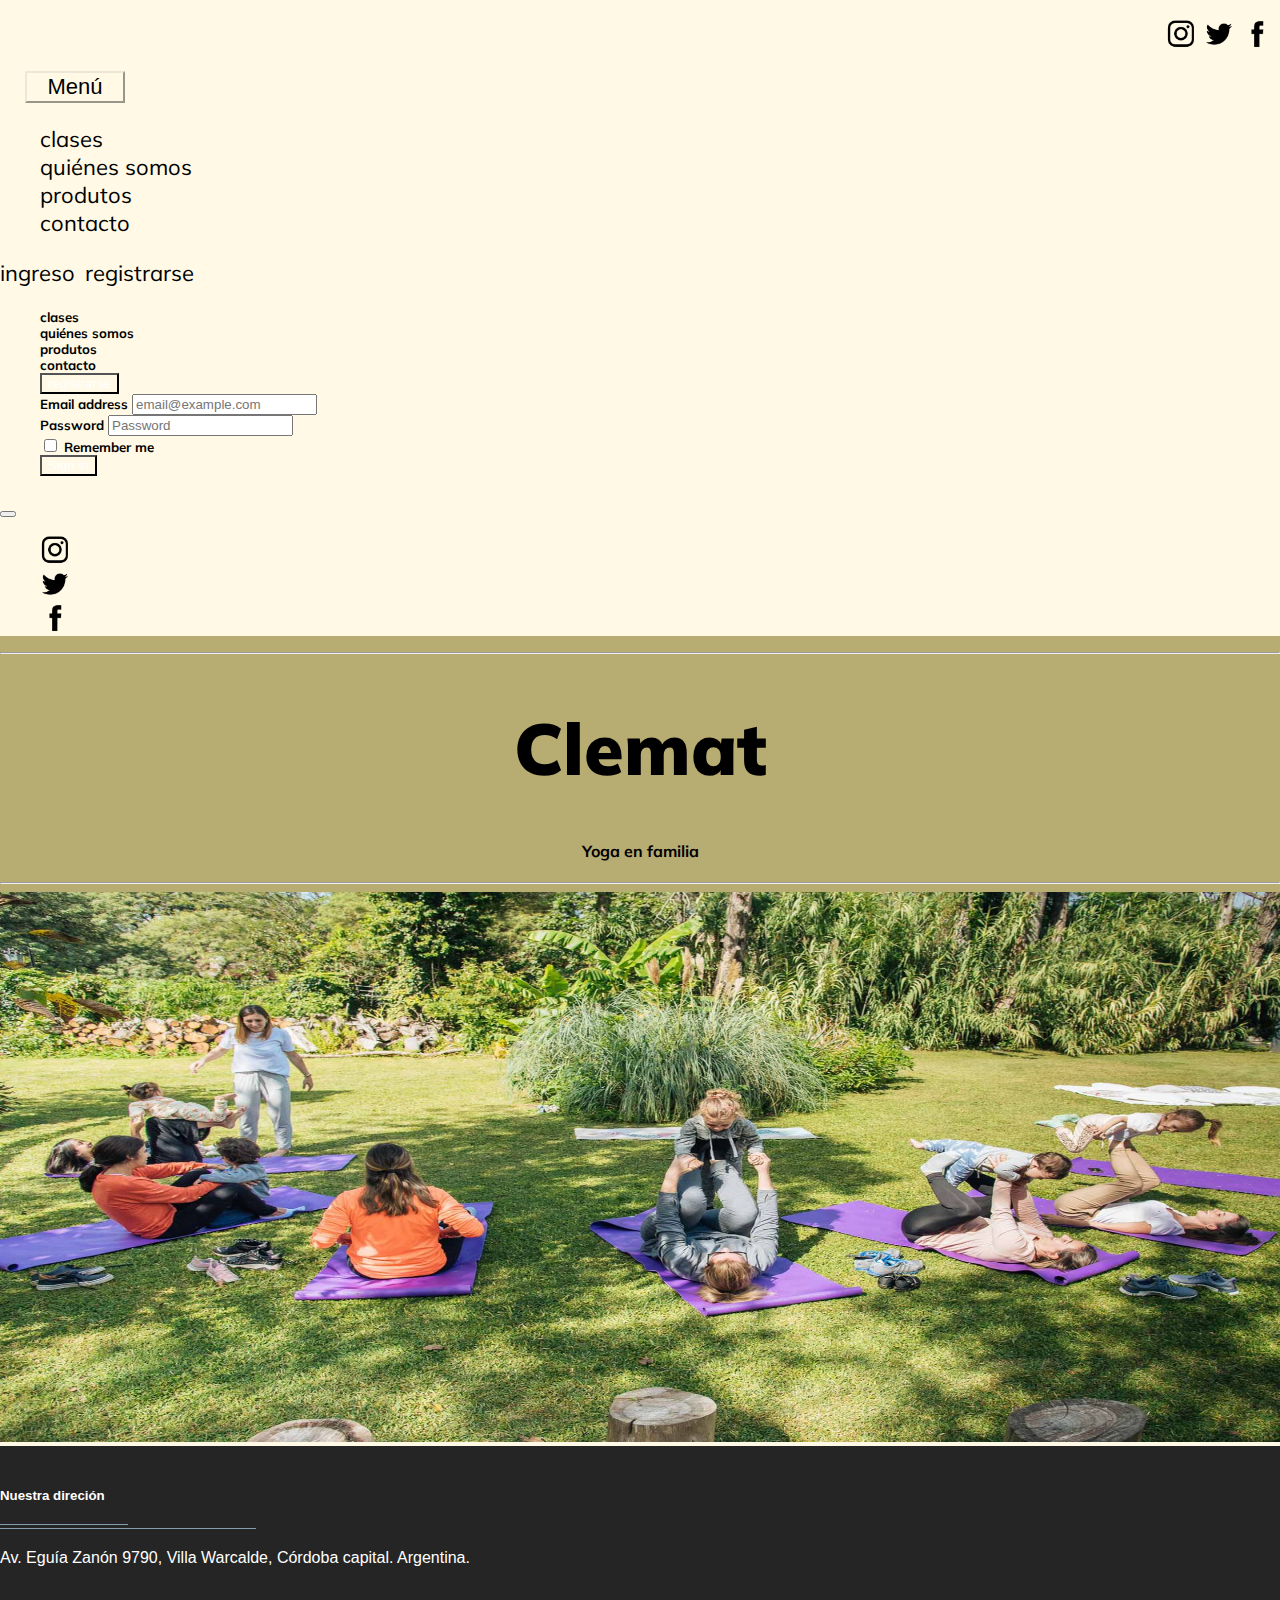
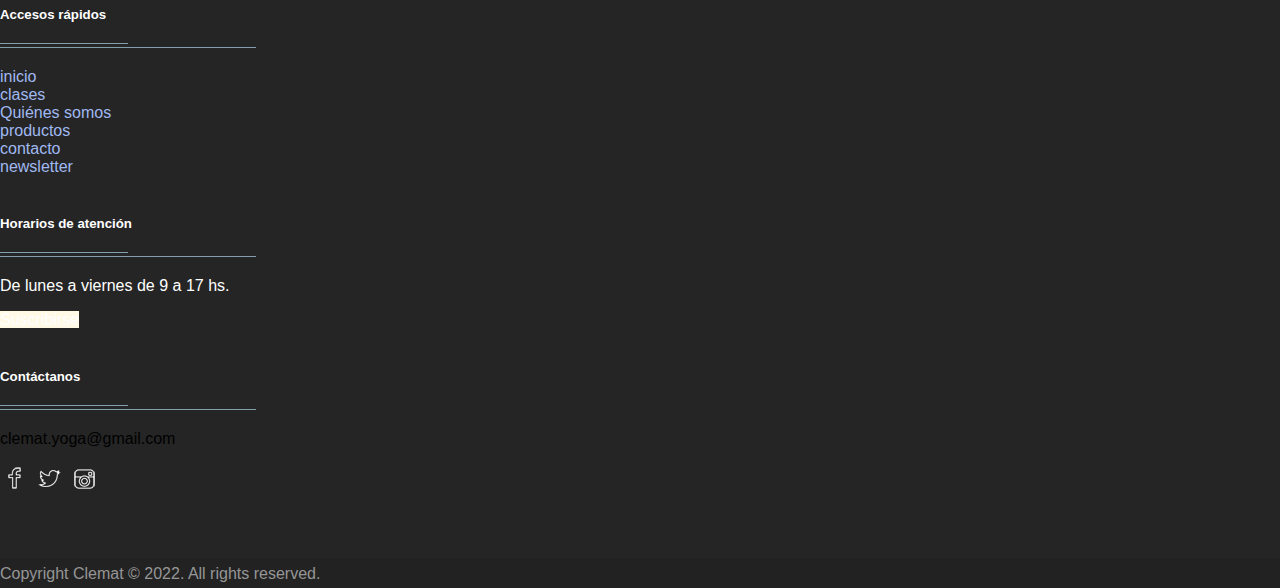
<file: index.html>
<!DOCTYPE html>
<html lang="en">

<head>
    <!-- Etiquetas Meta -->
    <meta charset="UTF-8">
    <meta http-equiv="X-UA-Compatible" content="IE=edge">
    <meta name="viewport" content="width=device-width, initial-scale=1.0">

    <!-- Título de pestaña -->
    <title>Clemat Yoga</title>  


  <!--bootstrap-->
  <link href="https://cdn.jsdelivr.net/npm/bootstrap@5.2.0-beta1/dist/css/bootstrap.min.css" rel="stylesheet" integrity="sha384-0evHe/X+R7YkIZDRvuzKMRqM+OrBnVFBL6DOitfPri4tjfHxaWutUpFmBp4vmVor" crossorigin="anonymous">
  

  <link rel="stylesheet" href="style.css">
   
  <style>
    @import url('https://fonts.googleapis.com/css2?family=Mulish:ital,wght@0,400;0,800;1,400;1,600;1,700&display=swap');
 </style>
</head>

<body>
 <header>
   <div>
    <!--enlaces a redes sociales/ margen superior derecho-->
    <ul class="redesLista">
      <li><a href="https://www.instagram.com/p/CaUgu_6rD2r/?utm_source=ig_web_copy_link" target="_blank"><img src="./img/instagram.png" alt="instagram" class="redes" ></a></span></li>
      <li><a href="https://www.twitter.com" target="_blank"><img src="./img/twitter.png" alt="twitter" class="redes"></a></span></li>
      <li><a href="https://www.twitter.com" target="_blank"><img src="img/facebook.png" alt="facebok" class="redes"></a></li>
    </ul> 
   </div> 
        <!--Bootstrap dropdown-->
        <nav class="menuFijo" >
        <section class="d-flex mb-3">
          <div class="dropown">
            <button   class="dropown" class="btn btn-secondary dropdown-toggle" type="button" id="dropdownMenu2" data-bs-toggle="dropdown" aria-expanded="false">
              Menú
            </button>
            <ul class="dropdown-menu" aria-labelledby="dropdownMenu2">
              <li><a href="clases.html" class="dropdown-item" type="button">clases</a></li>
              <li><a href="quienes.html" class="dropdown-item" type="button">quiénes somos</a></li>
              <li><a href="productos.html" class="dropdown-item" type="button">produtos</a></li>
              <li><a href="contacto.html"class="dropdown-item" type="button">contacto</a></li>
            </ul>
          </div> 
         <section class="p-2">          
          <div><a class="ingreso" href="XXXXXX">ingreso</a></div>
          <div><a href="XXXXXX">registrarse</a></div>
        </section>
       </nav>
   <button class="btn btn-primary mobileCanvas" type="button" data-bs-toggle="offcanvas" data-bs-target="#offcanvasScrolling" aria-controls="offcanvasScrolling"><img src="img/logoClemat2.jpeg" alt="logo"></button>

         <div class="offcanvas offcanvas-start" data-bs-scroll="true" data-bs-backdrop="false" tabindex="-1" id="offcanvasScrolling" aria-labelledby="offcanvasScrollingLabel">
         <div class="offcanvas-header">
         <h5 class="offcanvas-title" id="offcanvasScrollingLabel">
          <ul>
          <li><a href="clases.html" class="dropdown-item" type="button">clases</a></li>
          <li><a href="quienes.html" class="dropdown-item" type="button">quiénes somos</a></li>
          <li><a href="productos.html" class="dropdown-item" type="button">produtos</a></li>
          <li><a href="contacto.html"class="dropdown-item" type="button">contacto</a></li>
          <li class="dropdown">
            <button type="button" class="btn btn-primary dropdown-toggle" data-bs-toggle="dropdown" aria-expanded="false" data-bs-auto-close="outside">
             registrarse
            </button>
            <form class="dropdown-menu p-4">
              <div class="mb-3">
                <label for="exampleDropdownFormEmail2" class="form-label">Email address</label>
                <input type="email" class="form-control" id="exampleDropdownFormEmail2" placeholder="email@example.com">
              </div>
              <div class="mb-3">
                <label for="exampleDropdownFormPassword2" class="form-label">Password</label>
                <input type="password" class="form-control" id="exampleDropdownFormPassword2" placeholder="Password">
              </div>
              <div class="mb-3">
                <div class="form-check">
                  <input type="checkbox" class="form-check-input" id="dropdownCheck2">
                  <label class="form-check-label" for="dropdownCheck2">
                    Remember me
                  </label>
                </div>
              </div>
              <button type="submit" class="btn btn-primary">Sign in</button>
            </form>
         </li>
        </ul>
        </h5>
         <button type="button" class="btn-close" data-bs-dismiss="offcanvas" aria-label="Close"></button>
        </div>
    <div class="offcanvas-body">
      
      <ul class="redesListaCanvas">
        <li><a href="https://www.instagram.com/p/CaUgu_6rD2r/?utm_source=ig_web_copy_link" target="_blank"><img src="./img/instagram.png" alt="instagram" class="redes" ></a></span></li>
        <li><a href="https://www.twitter.com" target="_blank"><img src="./img/twitter.png" alt="twitter" class="redes"></a></span></li>
        <li><a href="https://www.twitter.com" target="_blank"><img src="img/facebook.png" alt="facebok" class="redes"></a></span></li>
      </ul> 
  </div>
 </div>
     </header>
     <main>
      <hr>
      <h1>Clemat</h1>
      <h4>Yoga en familia</h4>
      <hr>
     </main>
      <article class="p-mobile">
        <h3>Yoga & mindfullness para niños</h3>
        <h3>estimulación temprana</h3>
        <h3>aprendizaje holístico</h3>
        <h3>yoga en familia</h3>
     </article>



     <section class="divTitulo">
      <img src="img/posibleMainimg.jpeg" alt="textura">
  
     </section> 

<!--FOOTER-->
     <footer id="footer" class="footer-1">
      <div class="main-footer widgets-dark typo-light">
      <div class="container">
      <div class="row">
        
      <div class="col-xs-12 col-sm-6 col-md-3">
      <div class="widget subscribe no-box">
      <h5 class="widget-title">Nuestra direción<span></span></h5>
      <p>Av. Eguía Zanón 9790, Villa Warcalde, Córdoba capital. Argentina. </p>
      </div>
      </div>
      
      <div class="col-xs-12 col-sm-6 col-md-3">
      <div class="widget no-box">
      <h5 class="widget-title">Accesos rápidos<span></span></h5>
      <ul class="thumbnail-widget">
      <li>
      <div class="thumb-content"><a href="index.html">inicio</a></div> 
      </li>
      <li>
      <div class="thumb-content"><a href="clases.html">clases</a></div> 
      </li>
      <li>
      <div class="thumb-content"><a href="quienes.html">Quiénes somos</a></div> 
      </li>
      <li>
      <div class="thumb-content"><a href="productos.html">productos</a></div> 
      </li>
      <li>
      <div class="thumb-content"><a href="contacto.html">contacto</a></div>  
      </li>
      <li>
      <div class="thumb-content"><a href="#.">newsletter</a></div> 
      </li>
      </ul>
      </div>
      </div>
      
      <div class="col-xs-12 col-sm-6 col-md-3">
      <div class="widget no-box">
      <h5 class="widget-title">Horarios de atención<span></span></h5>
      <p>De lunes a viernes de 9 a 17 hs.</p>
      <a class="btn" href="https://bit.ly/3m9avif" target="_blank">Suscribirse</a>
      </div>
      </div>
      
      <div class="col-xs-12 col-sm-6 col-md-3">
      
      <div class="widget no-box">
      <h5 class="widget-title">Contáctanos<span></span></h5>
      
      <p><a href="mailto:clemat.yoga@gmail.com" title="glorythemes">clemat.yoga@gmail.com</a></p>
      <ul class="social-footer2">
      <li class=""><a href="https://www.facebook.com/" target="_blank" title="Facebook"><img alt="Facebook" width="30" height="30" src="[data-uri]"></a></li>
      <li class=""><a href="https://twitter.com" target="_blank" title="Twitter"><img alt="Twitter" width="30" height="30" src="[data-uri]"></a></li>
      <li class=""><a title="instagram" target="_blank" href="https://www.instagram.com/"><img alt="instagram" width="30" height="30" src="[data-uri]"></a></li>
      </ul>
      </div>
      </div>
      
      </div>
      </div>
      </div>
        
      <div class="footer-copyright">
      <div class="container">
      <div class="row">
      <div class="col-md-12 text-center">
      <p>Copyright Clemat © 2022. All rights reserved.</p>
      </div>
      </div>
      </div>
      </div>
      </footer>

 <script src="https://cdn.jsdelivr.net/npm/bootstrap@5.2.0-beta1/dist/js/bootstrap.bundle.min.js" integrity="sha384-pprn3073KE6tl6bjs2QrFaJGz5/SUsLqktiwsUTF55Jfv3qYSDhgCecCxMW52nD2" crossorigin="anonymous"></script>

    
</body>

</html>
</file>
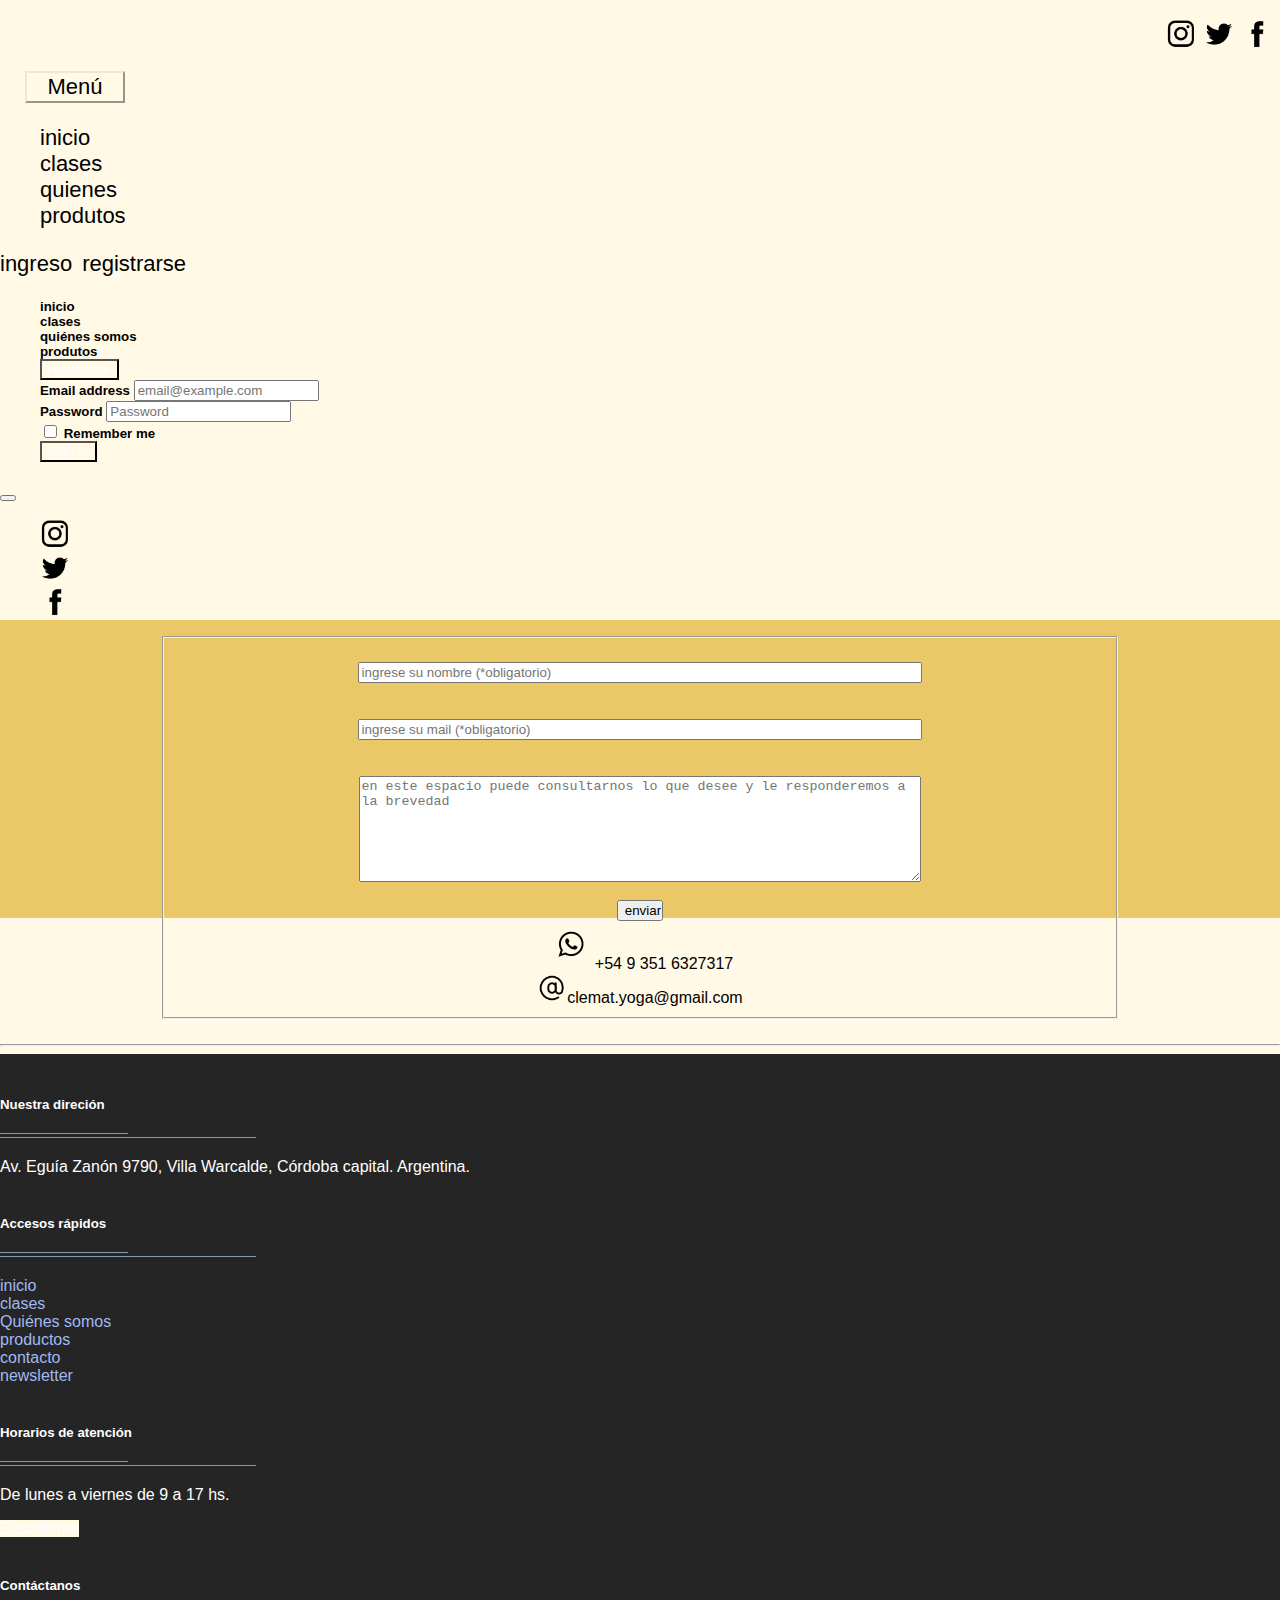
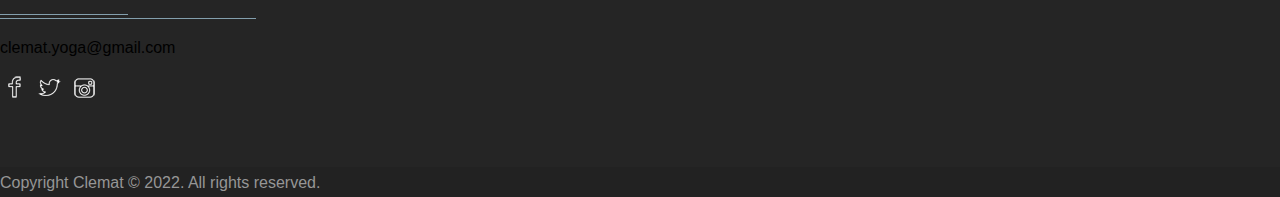
<file: contacto.html>
<!DOCTYPE html>
<html lang="en">

  <head>
    <!-- Etiquetas Meta -->
    <meta charset="UTF-8">
    <meta http-equiv="X-UA-Compatible" content="IE=edge">
    <meta name="viewport" content="width=device-width, initial-scale=1.0">

    <!-- Título de pestaña -->
    <title>Clemat Yoga</title>  


  <!--bootstrap-->
  <link href="https://cdn.jsdelivr.net/npm/bootstrap@5.2.0-beta1/dist/css/bootstrap.min.css" rel="stylesheet" integrity="sha384-0evHe/X+R7YkIZDRvuzKMRqM+OrBnVFBL6DOitfPri4tjfHxaWutUpFmBp4vmVor" crossorigin="anonymous">
  

  <link rel="stylesheet" href="style.css">
   
  <style>
    @import url('https://fonts.googleapis.com/css2?family=Square+Peg&display=swap');
 </style>
</head>

<body class="bodyProductos">    
  <header>
      
    <div>
     <!--enlaces a redes sociales/ margen superior derecho-->
      <ul class="redesLista">
        <li><a href="https://www.instagram.com/p/CaUgu_6rD2r/?utm_source=ig_web_copy_link" target="_blank"><img src="./img/instagram.png" alt="instagram" class="redes" ></a></span></li>
        <li><a href="https://www.twitter.com" target="_blank"><img src="./img/twitter.png" alt="twitter" class="redes"></a></span></li>
        <li><a href="https://www.twitter.com" target="_blank"><img src="img/facebook.png" alt="facebok" class="redes"></a></span></li>
      </ul> 
    </div> 
    <!--Bootstrap dropdown-->
    <nav class="menuFijo" >
    <section class="d-flex mb-3">
      <div class="dropown">
        <button   class="dropown" class="btn btn-secondary dropdown-toggle" type="button" id="dropdownMenu2" data-bs-toggle="dropdown" aria-expanded="false">
          Menú
        </button>
        <ul class="dropdown-menu" aria-labelledby="dropdownMenu2">
          <li><a href="index.html"class="dropdown-item" type="button">inicio</a></li>
          <li><a href="clases.html" class="dropdown-item" type="button">clases</a></li>
          <li><a href="quienes.html" class="dropdown-item" type="button">quienes</a></li>
          <li><a href="productos.html" class="dropdown-item" type="button">produtos</a></li>
        </ul>
      </div> 
     <section class="p-2">          
      <div><a class="ingreso" href="XXXXXX">ingreso</a></div>
      <div><a href="XXXXXX">registrarse</a></div>
    </ul>
    </div>
    </section>
   </nav>
   <button class="btn btn-primary mobileCanvas" type="button" data-bs-toggle="offcanvas" data-bs-target="#offcanvasScrolling" aria-controls="offcanvasScrolling"><img src="img/logoClemat.jpeg" alt="logo"></button>

   <div class="offcanvas offcanvas-start" data-bs-scroll="true" data-bs-backdrop="false" tabindex="-1" id="offcanvasScrolling" aria-labelledby="offcanvasScrollingLabel">
   <div class="offcanvas-header">
   <h5 class="offcanvas-title" id="offcanvasScrollingLabel">
    <ul>
      <li><a href="index.html"class="dropdown-item" type="button">inicio</a></li>
    <li><a href="clases.html" class="dropdown-item" type="button">clases</a></li>
    <li><a href="quienes.html" class="dropdown-item" type="button">quiénes somos</a></li>
    <li><a href="productos.html" class="dropdown-item" type="button">produtos</a></li>
    <li class="dropdown">
      <button type="button" class="btn btn-primary dropdown-toggle" data-bs-toggle="dropdown" aria-expanded="false" data-bs-auto-close="outside">
       registrarse
      </button>
      <form class="dropdown-menu p-4">
        <div class="mb-3">
          <label for="exampleDropdownFormEmail2" class="form-label">Email address</label>
          <input type="email" class="form-control" id="exampleDropdownFormEmail2" placeholder="email@example.com">
        </div>
        <div class="mb-3">
          <label for="exampleDropdownFormPassword2" class="form-label">Password</label>
          <input type="password" class="form-control" id="exampleDropdownFormPassword2" placeholder="Password">
        </div>
        <div class="mb-3">
          <div class="form-check">
            <input type="checkbox" class="form-check-input" id="dropdownCheck2">
            <label class="form-check-label" for="dropdownCheck2">
              Remember me
            </label>
          </div>
        </div>
        <button type="submit" class="btn btn-primary">Sign in</button>
      </form>
   </li>
  </ul>
  </h5>
   <button type="button" class="btn-close" data-bs-dismiss="offcanvas" aria-label="Close"></button>
  </div>
<div class="offcanvas-body">

<ul class="redesListaCanvas">
  <li><a href="https://www.instagram.com/p/CaUgu_6rD2r/?utm_source=ig_web_copy_link" target="_blank"><img src="./img/instagram.png" alt="instagram" class="redes" ></a></span></li>
  <li><a href="https://www.twitter.com" target="_blank"><img src="./img/twitter.png" alt="twitter" class="redes"></a></span></li>
  <li><a href="https://www.twitter.com" target="_blank"><img src="img/facebook.png" alt="facebok" class="redes"></a></span></li>
</ul> 
</div>
</div>
 </header>
        <section>
            <article class="contactoArt">
              <form action="#" method="GET" enctype="multipart/form-data"> 
                  <fieldset>

                      <label for="nombre"></label>
                      <br>
                      <input class="espacioInput" name="nombre" type="text" placeholder="ingrese su nombre (*obligatorio)">   
                      <br>
                      <label for="mail"> </label>
                      <br>
                      <input class="espacioInput" name="mail" placeholder="ingrese su mail (*obligatorio)">
                      <br>
                      <label for="mail"></label>
                      <br>
                      <textarea class="consultaInput" name="consulta" placeholder="en este espacio puede consultarnos lo que desee y le responderemos a la brevedad"></textarea>
                      <br>
                      
                    <input class="enviarInput" name="enviar" type="submit" value="enviar">
                        <section class="mailWhats">
                           <div><img src="img/whatsappicono.png" alt="whatsapp"><a href="https://api.whatsapp.com/send?phone=5493516327317">+54 9 351 6327317</a></div>
                           <div><img src="img/arrobaicon.png" alt="gmail" width="30px"><a href="mailto:clemat.yoga@gmail.com">clemat.yoga@gmail.com</a></div>
                        </section>
                  </fieldset>

                  
  
              </form>
            </article>
            <hr>
 
          </section>
  

<!--FOOTER-->
<footer id="footer" class="footer-1">
  <div class="main-footer widgets-dark typo-light">
  <div class="container">
  <div class="row">
    
  <div class="col-xs-12 col-sm-6 col-md-3">
  <div class="widget subscribe no-box">
  <h5 class="widget-title">Nuestra direción<span></span></h5>
  <p>Av. Eguía Zanón 9790, Villa Warcalde, Córdoba capital. Argentina. </p>
  </div>
  </div>
  
  <div class="col-xs-12 col-sm-6 col-md-3">
  <div class="widget no-box">
  <h5 class="widget-title">Accesos rápidos<span></span></h5>
  <ul class="thumbnail-widget">
  <li>
  <div class="thumb-content"><a href="index.html">inicio</a></div> 
  </li>
  <li>
  <div class="thumb-content"><a href="clases.html">clases</a></div> 
  </li>
  <li>
  <div class="thumb-content"><a href="quienes.html">Quiénes somos</a></div> 
  </li>
  <li>
  <div class="thumb-content"><a href="productos.html">productos</a></div> 
  </li>
  <li>
  <div class="thumb-content"><a href="contacto.html">contacto</a></div>  
  </li>
  <li>
  <div class="thumb-content"><a href="#.">newsletter</a></div> 
  </li>
  </ul>
  </div>
  </div>
  
  <div class="col-xs-12 col-sm-6 col-md-3">
  <div class="widget no-box">
  <h5 class="widget-title">Horarios de atención<span></span></h5>
  <p>De lunes a viernes de 9 a 17 hs.</p>
  <a class="btn" href="https://bit.ly/3m9avif" target="_blank">Suscribirse</a>
  </div>
  </div>
  
  <div class="col-xs-12 col-sm-6 col-md-3">
  
  <div class="widget no-box">
  <h5 class="widget-title">Contáctanos<span></span></h5>
  
  <p><a href="mailto:clemat.yoga@gmail.com" title="glorythemes">clemat.yoga@gmail.com</a></p>
  <ul class="social-footer2">
  <li class=""><a href="https://www.facebook.com/" target="_blank" title="Facebook"><img alt="Facebook" width="30" height="30" src="[data-uri]"></a></li>
  <li class=""><a href="https://twitter.com" target="_blank" title="Twitter"><img alt="Twitter" width="30" height="30" src="[data-uri]"></a></li>
  <li class=""><a title="instagram" target="_blank" href="https://www.instagram.com/"><img alt="instagram" width="30" height="30" src="[data-uri]"></a></li>
  </ul>
  </div>
  </div>
  
  </div>
  </div>
  </div>
    
  <div class="footer-copyright">
  <div class="container">
  <div class="row">
  <div class="col-md-12 text-center">
  <p>Copyright Clemat © 2022. All rights reserved.</p>
  </div>
  </div>
  </div>
  </div>
  </footer>
     <script src="https://cdn.jsdelivr.net/npm/bootstrap@5.2.0-beta1/dist/js/bootstrap.bundle.min.js" integrity="sha384-pprn3073KE6tl6bjs2QrFaJGz5/SUsLqktiwsUTF55Jfv3qYSDhgCecCxMW52nD2" crossorigin="anonymous"></script>
</body>  
</html>
</file>
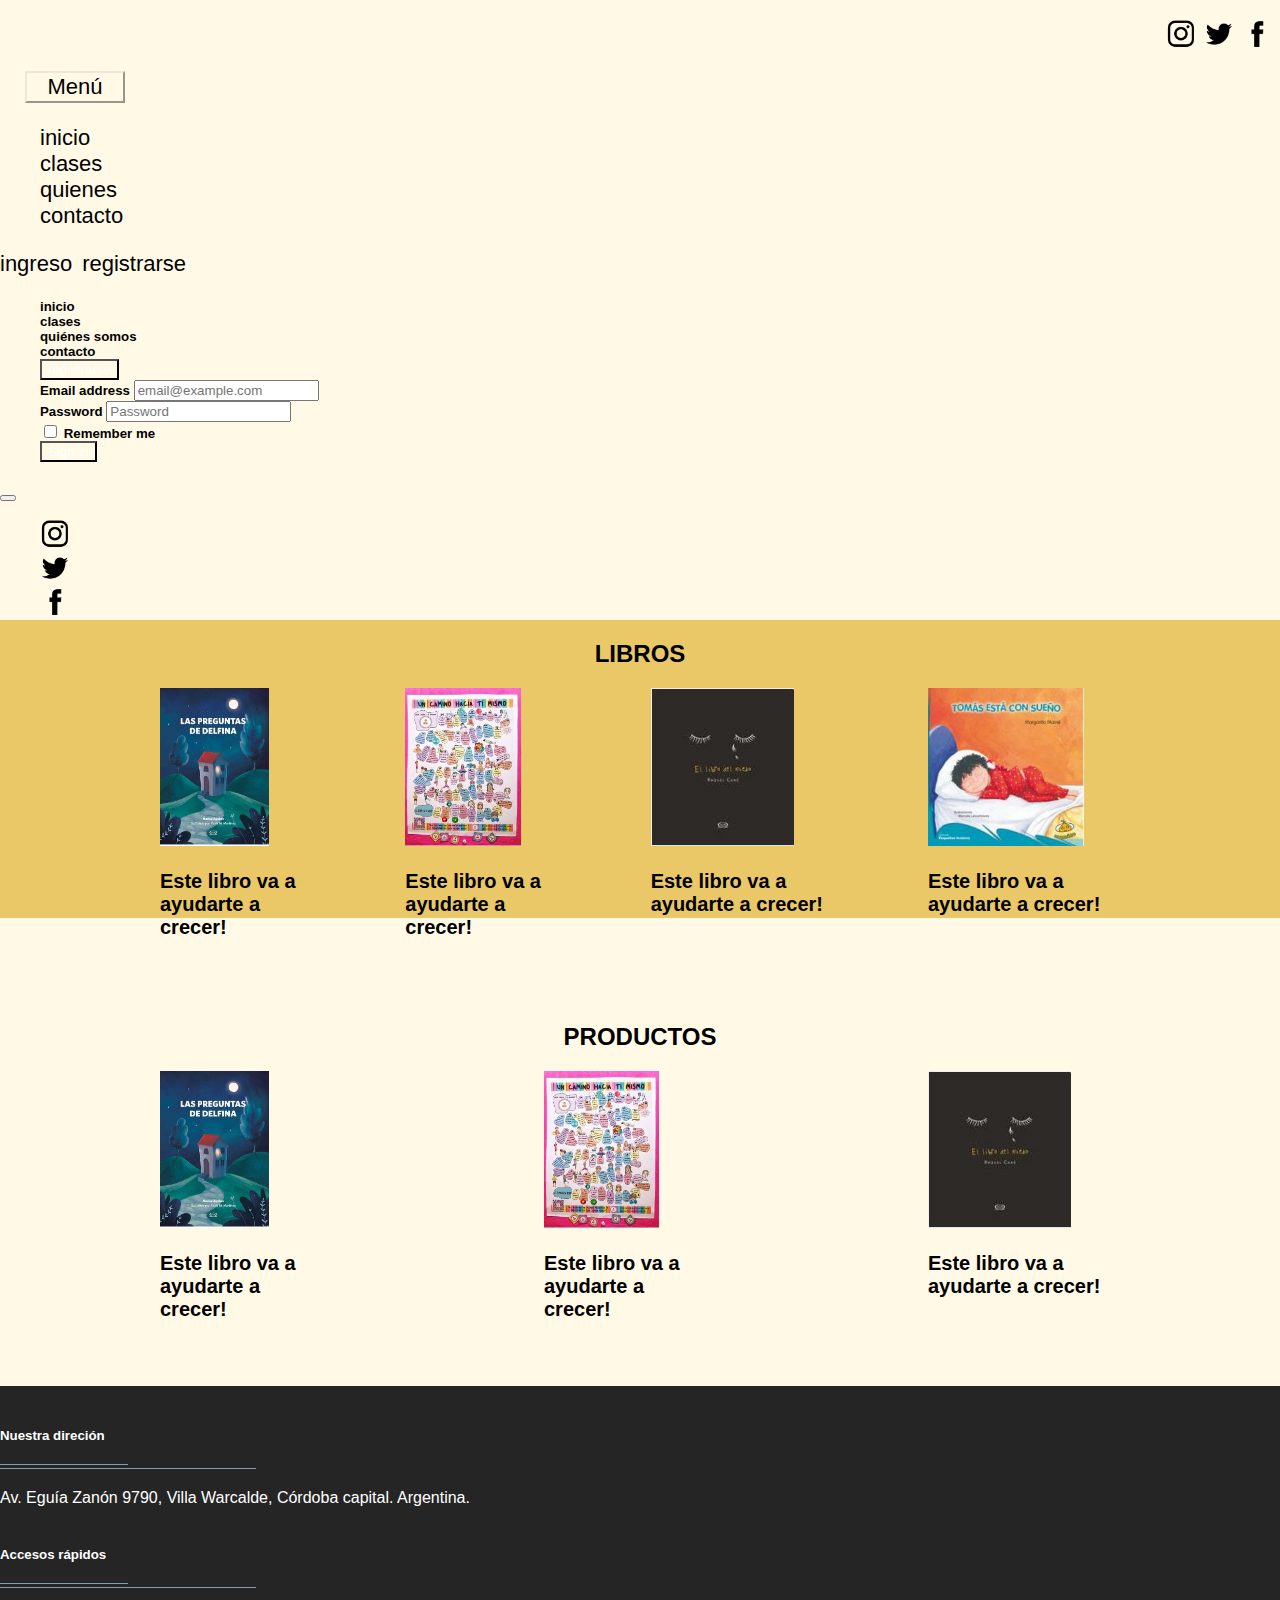
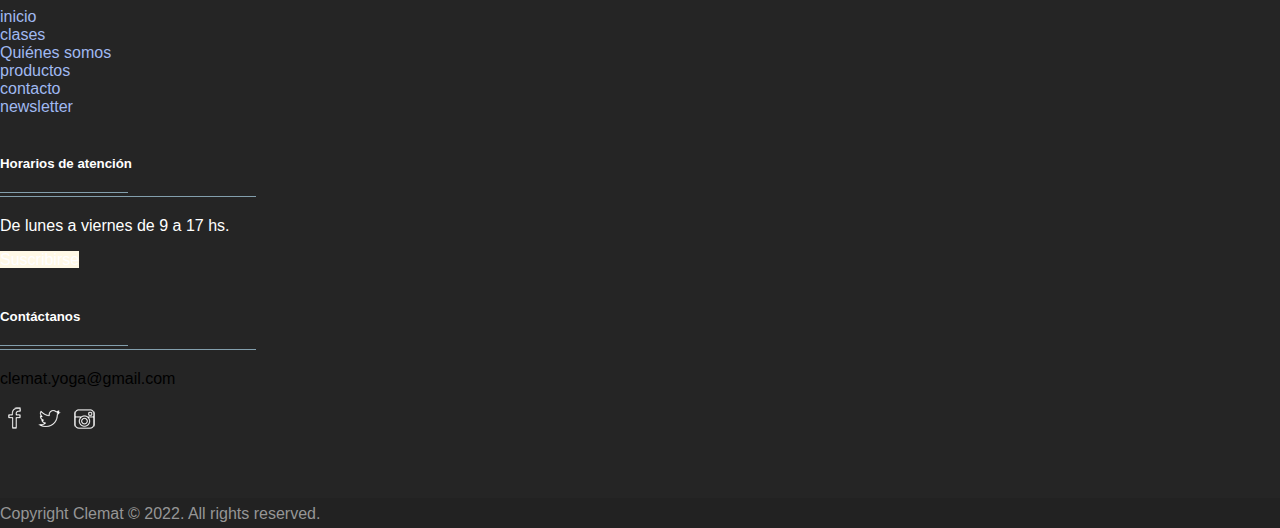
<file: productos.html>
<!DOCTYPE html>
<html lang="en">

    <head>
        <!-- Etiquetas Meta -->
        <meta charset="UTF-8">
        <meta http-equiv="X-UA-Compatible" content="IE=edge">
        <meta name="viewport" content="width=device-width, initial-scale=1.0">
    
        <!-- Título de pestaña -->
        <title>Clemat Yoga</title>  
    
    
      <!--bootstrap-->
      <link href="https://cdn.jsdelivr.net/npm/bootstrap@5.2.0-beta1/dist/css/bootstrap.min.css" rel="stylesheet" integrity="sha384-0evHe/X+R7YkIZDRvuzKMRqM+OrBnVFBL6DOitfPri4tjfHxaWutUpFmBp4vmVor" crossorigin="anonymous">
      
    
      <link rel="stylesheet" href="style.css">
       
      <style>
          @import url('https://fonts.googleapis.com/css2?family=Square+Peg&display=swap');
     </style>
    </head>

<body class="bodyProductos">    
  <header>
      
    <div>
     <!--enlaces a redes sociales/ margen superior derecho-->
      <ul class="redesLista">
        <li><a href="https://www.instagram.com/p/CaUgu_6rD2r/?utm_source=ig_web_copy_link" target="_blank"><img src="./img/instagram.png" alt="instagram" class="redes" ></a></li>
        <li><a href="https://www.twitter.com" target="_blank"><img src="./img/twitter.png" alt="twitter" class="redes"></a></li>
        <li><a href="https://www.twitter.com" target="_blank"><img src="img/facebook.png" alt="facebok" class="redes"></a></li>
      </ul> 
    </div> 
    <!--Bootstrap dropdown-->
    <nav class="menuFijo" >
    <section class="d-flex mb-3">
      <div class="dropown">
        <button   class="dropown" class="btn btn-secondary dropdown-toggle" type="button" id="dropdownMenu2" data-bs-toggle="dropdown" aria-expanded="false">
          Menú
        </button>
        <ul class="dropdown-menu" aria-labelledby="dropdownMenu2">
          <li><a href="index.html" class="dropdown-item" type="button">inicio</a></li>
          <li><a href="clases.html" class="dropdown-item" type="button">clases</a></li>
          <li><a href="quienes.html" class="dropdown-item" type="button">quienes</a></li>
          <li><a href="contacto.html"class="dropdown-item" type="button">contacto</a></li>
        </ul>
      </div> 
     <section class="p-2">          
      <div><a class="ingreso" href="XXXXXX">ingreso</a></div>
      <div><a href="XXXXXX">registrarse</a></div>
    </ul>
    </div>
    </section>
   </nav>
   <button class="btn btn-primary mobileCanvas" type="button" data-bs-toggle="offcanvas" data-bs-target="#offcanvasScrolling" aria-controls="offcanvasScrolling"><img src="img/logoClemat.jpeg" alt="logo"></button>

         <div class="offcanvas offcanvas-start" data-bs-scroll="true" data-bs-backdrop="false" tabindex="-1" id="offcanvasScrolling" aria-labelledby="offcanvasScrollingLabel">
         <div class="offcanvas-header">
         <h5 class="offcanvas-title" id="offcanvasScrollingLabel">
          <ul>
            <li><a href="index.html" class="dropdown-item" type="button">inicio</a></li>
          <li><a href="clases.html" class="dropdown-item" type="button">clases</a></li>
          <li><a href="quienes.html" class="dropdown-item" type="button">quiénes somos</a></li>
          <li><a href="contacto.html"class="dropdown-item" type="button">contacto</a></li>
          <li class="dropdown">
            <button type="button" class="btn btn-primary dropdown-toggle" data-bs-toggle="dropdown" aria-expanded="false" data-bs-auto-close="outside">
             registrarse
            </button>
            <form class="dropdown-menu p-4">
              <div class="mb-3">
                <label for="exampleDropdownFormEmail2" class="form-label">Email address</label>
                <input type="email" class="form-control" id="exampleDropdownFormEmail2" placeholder="email@example.com">
              </div>
              <div class="mb-3">
                <label for="exampleDropdownFormPassword2" class="form-label">Password</label>
                <input type="password" class="form-control" id="exampleDropdownFormPassword2" placeholder="Password">
              </div>
              <div class="mb-3">
                <div class="form-check">
                  <input type="checkbox" class="form-check-input" id="dropdownCheck2">
                  <label class="form-check-label" for="dropdownCheck2">
                    Remember me
                  </label>
                </div>
              </div>
              <button type="submit" class="btn btn-primary">Sign in</button>
            </form>
         </li>
        </ul>
        </h5>
         <button type="button" class="btn-close" data-bs-dismiss="offcanvas" aria-label="Close"></button>
        </div>
    <div class="offcanvas-body">
      
      <ul class="redesListaCanvas">
        <li><a href="https://www.instagram.com/p/CaUgu_6rD2r/?utm_source=ig_web_copy_link" target="_blank"><img src="./img/instagram.png" alt="instagram" class="redes" ></a></span></li>
        <li><a href="https://www.twitter.com" target="_blank"><img src="./img/twitter.png" alt="twitter" class="redes"></a></span></li>
        <li><a href="https://www.twitter.com" target="_blank"><img src="img/facebook.png" alt="facebok" class="redes"></a></span></li>
      </ul> 
  </div>
 </div>
 </header>
   <div class="h2">
      <h2 class="librosTit">LIBROS</h2>
  </div>
            <section class="libros" class="d-md-none" >
            <div class="card productoDesktop"  style="width: 10rem;" >
              <img src="img/libropreguntas.JPG" class="card-img-top" alt="preguntas">
              <div class="card-body">
                <p class="card-text">Este libro va a ayudarte a crecer!</p>
              </div>
            </div>
            <div class="card productoDesktop" style="width: 10rem;">
              <img src="img/librocamino.JPG" class="card-img-top" alt="camino">
              <div class="card-body">
                <p class="card-text">Este libro va a ayudarte a crecer!</p>
              </div>
            </div>
            <div class="card productoDesktop" style="width: 12rem;">
              <img src="img/librodelmiedo.JPG" class="card-img-top" alt="miedo">
              <div class="card-body">
                <p class="card-text">Este libro va a ayudarte a crecer!</p>
              </div>
            </div>
            <div class="card productoDesktop" style="width: 12rem;">
              <img src="img/librotomas.JPG" class="card-img-top" alt="tomas">
              <div class="card-body">
                <p class="card-text">Este libro va a ayudarte a crecer!</p>
              </div>
            </div>
          </section>
            <div class="h2">
              <h2 class="librosTit">PRODUCTOS</h2>
            </div>
              <section class="productos" class="d-md-none" >
              <div class="card otrosDesktop"  style="width: 10rem;" >
                <img src="img/libropreguntas.JPG" class="card-img-top" alt="preguntas">
                <div class="card-body">
                  <p class="card-text">Este libro va a ayudarte a crecer!</p>
                </div>
              </div>
              <div class="card otrosDesktop" style="width: 10rem;">
                <img src="img/librocamino.JPG" class="card-img-top" alt="camino">
                <div class="card-body">
                  <p class="card-text">Este libro va a ayudarte a crecer!</p>
                </div>
              </div>
              <div class="card otrosDesktop" style="width: 12rem;">
                <img src="img/librodelmiedo.JPG" class="card-img-top" alt="miedo">
                <div class="card-body">
                  <p class="card-text">Este libro va a ayudarte a crecer!</p>
                </div>
              </div>

            <div id="carouselExampleCaptions" class="carousel slide celulares"  data-bs-ride="false">
                <div class="carousel-indicators">
                  <button type="button" data-bs-target="#carouselExampleCaptions" data-bs-slide-to="0" class="active" aria-current="true" aria-label="Slide 1"></button>
                  <button type="button" data-bs-target="#carouselExampleCaptions" data-bs-slide-to="1" aria-label="Slide 2"></button>
                  <button type="button" data-bs-target="#carouselExampleCaptions" data-bs-slide-to="2" aria-label="Slide 3"></button>
                </div>
                <div class="carousel-inner">
                  <div class="carousel-item active">
                    <img src="img/libropreguntas.JPG" class="d-block w-100" alt="preguntas">
                    <div class="carousel-caption d-none d-md-block">
                      <h5>First slide label</h5>
                      <p>Some representative placeholder content for the first slide.</p>
                    </div>
                  </div>
                  <div class="carousel-item">
                    <img src="img/librodelmiedo.JPG" class="d-block w-100" alt="miedo">
                    <div class="carousel-caption d-none d-md-block">
                      <h5>Second slide label</h5>
                      <p>Some representative placeholder content for the second slide.</p>
                    </div>
                  </div>
                  <div class="carousel-item">
                    <img src="img/librotomas.JPG" class="d-block w-100" alt="libro">
                    <div class="carousel-caption d-none d-md-block">
                      <h5>Third slide label</h5>
                      <p>Some representative placeholder content for the third slide.</p>
                    </div>
                  </div>
                  <div class="carousel-item">
                    <img src="img/librocamino.JPG" class="d-block w-100" alt="camino">
                    <div class="carousel-caption d-none d-md-block">
                      <h5>Third slide label</h5>
                      <p>Some representative placeholder content for the third slide.</p>
                    </div>
                  </div>
                </div>
                <button class="carousel-control-prev" type="button" data-bs-target="#carouselExampleCaptions" data-bs-slide="prev">
                  <span class="carousel-control-prev-icon" aria-hidden="true"></span>
                  <span class="visually-hidden">Previous</span>
                </button>
                <button class="carousel-control-next" type="button" data-bs-target="#carouselExampleCaptions" data-bs-slide="next">
                  <span class="carousel-control-next-icon" aria-hidden="true"></span>
                  <span class="visually-hidden">Next</span>
                </button>
              </div>
            </section>

<!--FOOTER-->
<footer id="footer" class="footer-1">
  <div class="main-footer widgets-dark typo-light">
  <div class="container">
  <div class="row">
    
  <div class="col-xs-12 col-sm-6 col-md-3">
  <div class="widget subscribe no-box">
  <h5 class="widget-title">Nuestra direción<span></span></h5>
  <p>Av. Eguía Zanón 9790, Villa Warcalde, Córdoba capital. Argentina. </p>
  </div>
  </div>
  
  <div class="col-xs-12 col-sm-6 col-md-3">
  <div class="widget no-box">
  <h5 class="widget-title">Accesos rápidos<span></span></h5>
  <ul class="thumbnail-widget">
  <li>
  <div class="thumb-content"><a href="index.html">inicio</a></div> 
  </li>
  <li>
  <div class="thumb-content"><a href="clases.html">clases</a></div> 
  </li>
  <li>
  <div class="thumb-content"><a href="quienes.html">Quiénes somos</a></div> 
  </li>
  <li>
  <div class="thumb-content"><a href="productos.html">productos</a></div> 
  </li>
  <li>
  <div class="thumb-content"><a href="contacto.html">contacto</a></div>  
  </li>
  <li>
  <div class="thumb-content"><a href="#.">newsletter</a></div> 
  </li>
  </ul>
  </div>
  </div>
  
  <div class="col-xs-12 col-sm-6 col-md-3">
  <div class="widget no-box">
  <h5 class="widget-title">Horarios de atención<span></span></h5>
  <p>De lunes a viernes de 9 a 17 hs.</p>
  <a class="btn" href="https://bit.ly/3m9avif" target="_blank">Suscribirse</a>
  </div>
  </div>
  
  <div class="col-xs-12 col-sm-6 col-md-3">
  
  <div class="widget no-box">
  <h5 class="widget-title">Contáctanos<span></span></h5>
  
  <p><a href="mailto:clemat.yoga@gmail.com" title="glorythemes">clemat.yoga@gmail.com</a></p>
  <ul class="social-footer2">
  <li class=""><a href="https://www.facebook.com/" target="_blank" title="Facebook"><img alt="Facebook" width="30" height="30" src="[data-uri]"></a></li>
  <li class=""><a href="https://twitter.com" target="_blank" title="Twitter"><img alt="Twitter" width="30" height="30" src="[data-uri]"></a></li>
  <li class=""><a title="instagram" target="_blank" href="https://www.instagram.com/"><img alt="instagram" width="30" height="30" src="[data-uri]"></a></li>
  </ul>
  </div>
  </div>
  
  </div>
  </div>
  </div>
    
  <div class="footer-copyright">
  <div class="container">
  <div class="row">
  <div class="col-md-12 text-center">
  <p>Copyright Clemat © 2022. All rights reserved.</p>
  </div>
  </div>
  </div>
  </div>
  </footer>
     <!-- Bootstrap JS -->
     <script src="https://cdn.jsdelivr.net/npm/bootstrap@5.2.0-beta1/dist/js/bootstrap.bundle.min.js" integrity="sha384-pprn3073KE6tl6bjs2QrFaJGz5/SUsLqktiwsUTF55Jfv3qYSDhgCecCxMW52nD2" crossorigin="anonymous"></script>
</body>        
</html>
</file>
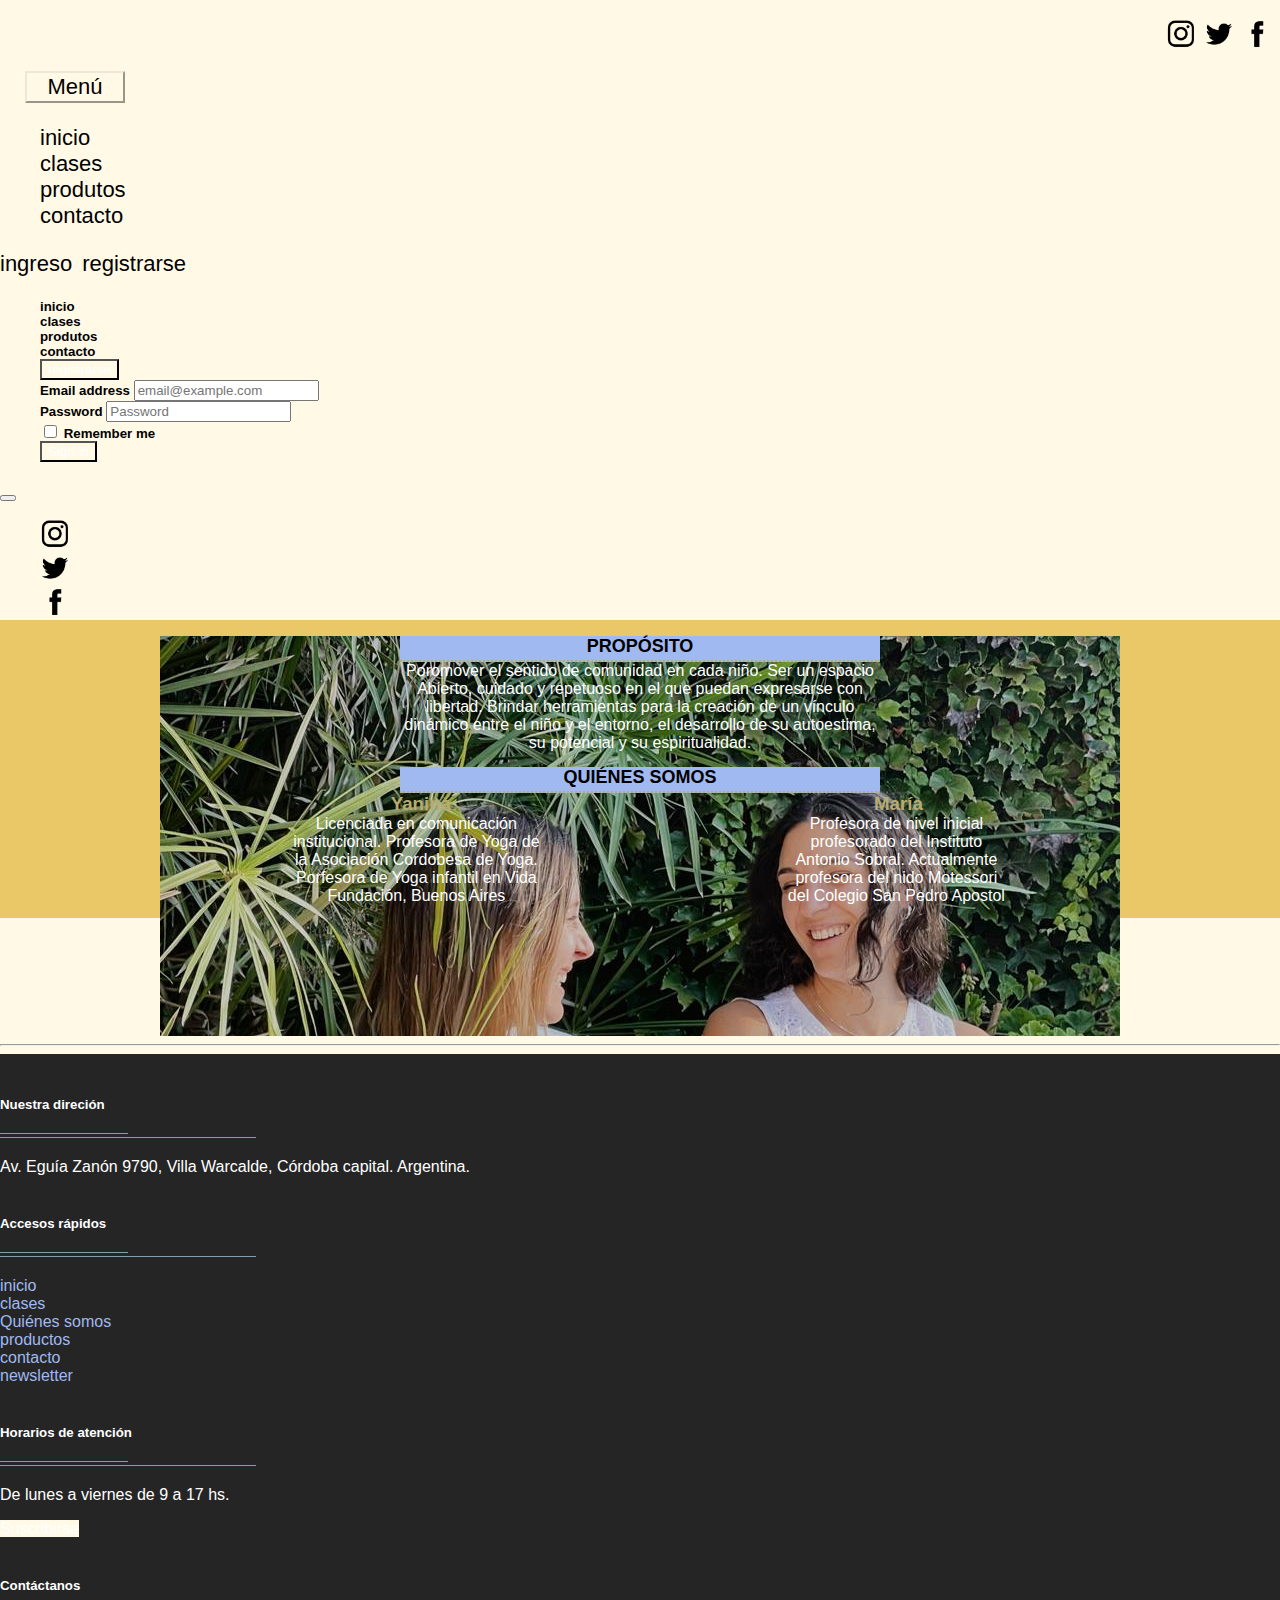
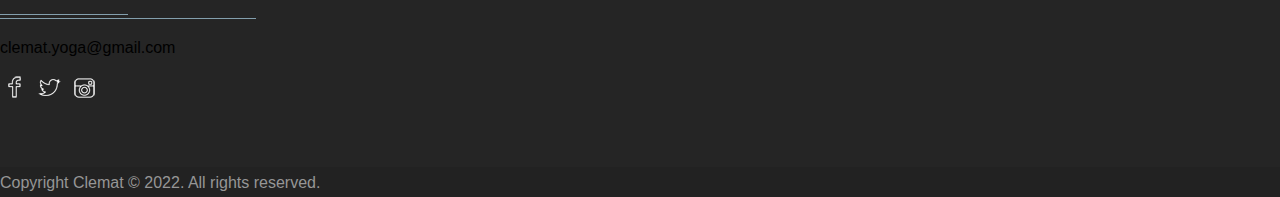
<file: quienes.html>
<!DOCTYPE html>
<html lang="en">

  <head>
    <!-- Etiquetas Meta -->
    <meta charset="UTF-8">
    <meta http-equiv="X-UA-Compatible" content="IE=edge">
    <meta name="viewport" content="width=device-width, initial-scale=1.0">

    <!-- Título de pestaña -->
    <title>Clemat Yoga</title>  


  <!--bootstrap-->
  <link href="https://cdn.jsdelivr.net/npm/bootstrap@5.2.0-beta1/dist/css/bootstrap.min.css" rel="stylesheet" integrity="sha384-0evHe/X+R7YkIZDRvuzKMRqM+OrBnVFBL6DOitfPri4tjfHxaWutUpFmBp4vmVor" crossorigin="anonymous">
  

  <link rel="stylesheet" href="style.css">
   
  <style>
    @import url('https://fonts.googleapis.com/css2?family=Square+Peg&display=swap');
 </style>
</head>

<body class="bodyProductos">    
  <header>
      
    <div>
     <!--enlaces a redes sociales/ margen superior derecho-->
      <ul class="redesLista">
        <li><a href="https://www.instagram.com/p/CaUgu_6rD2r/?utm_source=ig_web_copy_link" target="_blank"><img src="./img/instagram.png" alt="instagram" class="redes" ></a></li>
        <li><a href="https://www.twitter.com" target="_blank"><img src="./img/twitter.png" alt="twitter" class="redes"></a></li>
        <li><a href="https://www.twitter.com" target="_blank"><img src="img/facebook.png" alt="facebok" class="redes"></a></li>
      </ul> 
    </div> 
    <!--Bootstrap dropdown-->
    <nav class="menuFijo" >
    <section class="d-flex mb-3">
      <div class="dropown">
        <button   class="dropown" class="btn btn-secondary dropdown-toggle" type="button" id="dropdownMenu2" data-bs-toggle="dropdown" aria-expanded="false">
          Menú
        </button>
        <ul class="dropdown-menu" aria-labelledby="dropdownMenu2">
          <li><a href="index.html" class="dropdown-item" type="button">inicio</a></li>
          <li><a href="clases.html" class="dropdown-item" type="button">clases</a></li>
          <li><a href="productos.html" class="dropdown-item" type="button">produtos</a></li>
          <li><a href="contacto.html"class="dropdown-item" type="button">contacto</a></li>
        </ul>
      </div> 
     <section class="p-2">          
      <div><a class="ingreso" href="XXXXXX">ingreso</a></div>
      <div><a href="XXXXXX">registrarse</a></div>
    </ul>
  </div>
    </section>
   </nav>
   <button class="btn btn-primary mobileCanvas" type="button" data-bs-toggle="offcanvas" data-bs-target="#offcanvasScrolling" aria-controls="offcanvasScrolling"><img src="img/logoClemat.jpeg" alt="logo"></button>

   <div class="offcanvas offcanvas-start" data-bs-scroll="true" data-bs-backdrop="false" tabindex="-1" id="offcanvasScrolling" aria-labelledby="offcanvasScrollingLabel">
   <div class="offcanvas-header">
   <h5 class="offcanvas-title" id="offcanvasScrollingLabel">
    <ul>
      <li><a href="index.html" class="dropdown-item" type="button">inicio</a></li>
    <li><a href="clases.html" class="dropdown-item" type="button">clases</a></li>
    <li><a href="productos.html" class="dropdown-item" type="button">produtos</a></li>
    <li><a href="contacto.html"class="dropdown-item" type="button">contacto</a></li>
    <li class="dropdown">
      <button type="button" class="btn btn-primary dropdown-toggle" data-bs-toggle="dropdown" aria-expanded="false" data-bs-auto-close="outside">
       registrarse
      </button>
      <form class="dropdown-menu p-4">
        <div class="mb-3">
          <label for="exampleDropdownFormEmail2" class="form-label">Email address</label>
          <input type="email" class="form-control" id="exampleDropdownFormEmail2" placeholder="email@example.com">
        </div>
        <div class="mb-3">
          <label for="exampleDropdownFormPassword2" class="form-label">Password</label>
          <input type="password" class="form-control" id="exampleDropdownFormPassword2" placeholder="Password">
        </div>
        <div class="mb-3">
          <div class="form-check">
            <input type="checkbox" class="form-check-input" id="dropdownCheck2">
            <label class="form-check-label" for="dropdownCheck2">
              Remember me
            </label>
          </div>
        </div>
        <button type="submit" class="btn btn-primary">Sign in</button>
      </form>
   </li>
  </ul>
  </h5>
   <button type="button" class="btn-close" data-bs-dismiss="offcanvas" aria-label="Close"></button>
  </div>
<div class="offcanvas-body">

<ul class="redesListaCanvas">
  <li><a href="https://www.instagram.com/p/CaUgu_6rD2r/?utm_source=ig_web_copy_link" target="_blank"><img src="./img/instagram.png" alt="instagram" class="redes" ></a></span></li>
  <li><a href="https://www.twitter.com" target="_blank"><img src="./img/twitter.png" alt="twitter" class="redes"></a></span></li>
  <li><a href="https://www.twitter.com" target="_blank"><img src="img/facebook.png" alt="facebok" class="redes"></a></span></li>
</ul> 
</div>
</div>
 </header>
        <article class="quienesSomos">
            <section class="proposito"> 
                <div class="quienesTitulo"><h2>PROPÓSITO</h2></div>
                <div><p>Poromover el sentido de comunidad en cada niño. Ser un espacio Abierto, cuidado y repetuoso en el que puedan expresarse con libertad. Brindar herramientas para la creación de un vínculo dinámico entre el niño y el entorno, el desarrollo de su autoestima, su potencial y su espiritualidad.</p></div>
            </section>
            <div class="quienesTitulo"><h2 >QUIÉNES SOMOS</h2></div>
            <section class="quienesProfes">
                <article>    
                  <div><h3 class="nombresQuienes">Yanina</h3></div>
                  <p>Licenciada en comunicación institucional. Profesora de Yoga de la Asociación Cordobesa de Yoga. Porfesora de Yoga infantil en Vida Fundación, Buenos Aires</p>
                </article>
                <article>
                  <div><h3 class="nombresQuienes">María</h3></div>
                  <p>Profesora de nivel inicial profesorado del Instituto Antonio Sobral. Actualmente profesora del nido Motessori del Colegio San Pedro Apostol</p>
                </article>
            </section>
        </article>
        
        <hr>
        
 <!--FOOTER-->
 <footer id="footer" class="footer-1">
  <div class="main-footer widgets-dark typo-light">
  <div class="container">
  <div class="row">
    
  <div class="col-xs-12 col-sm-6 col-md-3">
  <div class="widget subscribe no-box">
  <h5 class="widget-title">Nuestra direción<span></span></h5>
  <p>Av. Eguía Zanón 9790, Villa Warcalde, Córdoba capital. Argentina. </p>
  </div>
  </div>
  
  <div class="col-xs-12 col-sm-6 col-md-3">
  <div class="widget no-box">
  <h5 class="widget-title">Accesos rápidos<span></span></h5>
  <ul class="thumbnail-widget">
  <li>
  <div class="thumb-content"><a href="index.html">inicio</a></div> 
  </li>
  <li>
  <div class="thumb-content"><a href="clases.html">clases</a></div> 
  </li>
  <li>
  <div class="thumb-content"><a href="quienes.html">Quiénes somos</a></div> 
  </li>
  <li>
  <div class="thumb-content"><a href="productos.html">productos</a></div> 
  </li>
  <li>
  <div class="thumb-content"><a href="contacto.html">contacto</a></div>  
  </li>
  <li>
  <div class="thumb-content"><a href="#.">newsletter</a></div> 
  </li>
  </ul>
  </div>
  </div>
  
  <div class="col-xs-12 col-sm-6 col-md-3">
  <div class="widget no-box">
  <h5 class="widget-title">Horarios de atención<span></span></h5>
  <p>De lunes a viernes de 9 a 17 hs.</p>
  <a class="btn" href="https://bit.ly/3m9avif" target="_blank">Suscribirse</a>
  </div>
  </div>
  
  <div class="col-xs-12 col-sm-6 col-md-3">
  
  <div class="widget no-box">
  <h5 class="widget-title">Contáctanos<span></span></h5>
  
  <p><a href="mailto:clemat.yoga@gmail.com" title="glorythemes">clemat.yoga@gmail.com</a></p>
  <ul class="social-footer2">
  <li class=""><a href="https://www.facebook.com/" target="_blank" title="Facebook"><img alt="Facebook" width="30" height="30" src="[data-uri]"></a></li>
  <li class=""><a href="https://twitter.com" target="_blank" title="Twitter"><img alt="Twitter" width="30" height="30" src="[data-uri]"></a></li>
  <li class=""><a title="instagram" target="_blank" href="https://www.instagram.com/"><img alt="instagram" width="30" height="30" src="[data-uri]"></a></li>
  </ul>
  </div>
  </div>
  
  </div>
  </div>
  </div>
    
  <div class="footer-copyright">
  <div class="container">
  <div class="row">
  <div class="col-md-12 text-center">
  <p>Copyright Clemat © 2022. All rights reserved.</p>
  </div>
  </div>
  </div>
  </div>
  </footer>
        <script src="https://cdn.jsdelivr.net/npm/bootstrap@5.2.0-beta1/dist/js/bootstrap.bundle.min.js" integrity="sha384-pprn3073KE6tl6bjs2QrFaJGz5/SUsLqktiwsUTF55Jfv3qYSDhgCecCxMW52nD2" crossorigin="anonymous"></script>
    
</body> 
</html>
</file>
<file: style.css>
@import url('https://fonts.googleapis.com/css2?family=Square+Peg&display=swap');

html, body{
    height: 100%;

}
html{
    background-color: #fff9e6;
    
}
body{
    margin: 0;
    padding: 0;
    background-color: #B7AC72;
    font-family: 'Mulish', sans-serif; 
    margin: 0 auto;
    
}
ul{
    list-style: none;
    
}
a:hover{
    font-weight: bolder;
    color: #A0B9F1;
}
a{
    text-decoration: none;
    color: black;
}
/*header*/
header{
    background-color: #FFF9E6; 
    
}

/*enlaces superiores derechos*/
ul.redesLista{
    display: flex;
    font-family: 'Cairo', sans-serif;
    font-weight: bolder;
    font-size: large;    
    justify-content: flex-end;      
}


img.redes{
    width: 30px;
    padding-right: 4px;
    margin-right: 4px;
}

ul.dropdown-menu{
    font-size: 22px;
}


section.d-flex {
    justify-content: space-between;
}
section.p-2{
    display:flex;
    flex-direction: row;
    font-size: 22px;
}
a.ingreso{
    margin-right: 10px;
}
/*menú desplegable izquierda*/

button.dropown{
    width: 100px;
    font-size: 22px;
    background-color: #FFF9E6;
    border-color: #ece7d6;
    margin-left: 25px;

}

/*main*/
#Main{
    width: 80%;
    margin: 0 auto;  
    display: flex;
    justify-content: space-between;

    
}


section.mainLinks{
    display: flex;
    flex-direction: row;
    justify-content: space-between;
    text-align: center;
      
}    

div.flexDiv{
    display:flex;
    flex-direction: row;
    border-color: none;
    --bs-card-border-width: 0;
}
.card-img-overlay h5 a{
    width: 50px;
    height: 50px;
    position: absolute;
    top: 60%;
    left: 60%;
    margin: -25px 0 0 -25px;
    font-size: 20px;
    font-weight: bolder;
}
.divTitulo img{
   width: 100%;
   height: 550px;
}

img.mainImg{
    width: 100px;
}
main{
    font-weight: bolder;
    text-align: center;
}
h1{
    
    font-size: 72px;
    font-weight: bolder;
}


h4{
    font-weight: bold;
    color: black;
    
}
/*footers*/
footer{
    background-color: rgb(97, 96, 96);
    font-family: 'Segoe UI', Tahoma, Geneva, Verdana, sans-serif;
}

footer ul{
    color: white;
}

/*agrego transition*/
h5.card-title a{
    transition: 2s;
}
  
h5.card-title a:hover{
    font-size: 28px;
    font-weight: bolder;
    color: #A0B9F1;
}

/*página Productos*/
.bodyProductos{
    background-color: #EAC867;
    margin:0 auto; 

}

div h2{
    display: flex;
    justify-content: center;
}
div.celulares{
    display: none;
}
section.libros, section.productos{
    display: flex;
    justify-content: space-between;
    width: 75%;
    height: 35%;
    margin: 0 auto;
}

.card-img-top{
    height: 50%;
}
.card-text{
    font-size: 20px;
    font-weight: bold;
}
/*página Quienes Somos*/
.bodyQuienes {
    background-color: #A0B9F1;
  }
  
  .quienesSomos {
    width: 75%;
    height: 400px;
    margin: 0 auto;
    background-image: url(img/yaniymari.jpeg);
    color: white;
    text-align: center;
  }
  
  .proposito {
    text-align: center;
  }
  
  .quienesTitulo {
    background-color: #A0B9F1;
    width: 50%;
    height: 24px;
    margin: 0 auto;
    margin-top: 3px;
    font-size: 12px;
    border-bottom: dotted 2px #B7AC72;
    color: black;
  }
  
  .quienesProfes {
    display: -webkit-box;
    display: -ms-flexbox;
    display: flex;
    -webkit-box-orient: horizontal;
    -webkit-box-direction: normal;
        -ms-flex-direction: row;
            flex-direction: row;
  }
  
  .nombresQuienes {
    color: #B7AC72;
    display: -webkit-box;
    display: -ms-flexbox;
    display: flex;
    -webkit-box-orient: horizontal;
    -webkit-box-direction: normal;
        -ms-flex-direction: row;
            flex-direction: row;
    width: 10%;
    margin: 0 auto;
    -webkit-box-align: center;
        -ms-flex-align: center;
            align-items: center;
  }
  
  article p {
    width: 50%;
    margin: 0 auto;
  }
  /*pestaña clases*/
.bodyClases {
    background-color: #DC632C;
  }
  
  .clases {
    width: 75%;
    height: 500px;
    margin: 0 auto;
    display: -webkit-box;
    display: -ms-flexbox;
    display: flex;
    -webkit-box-orient: horizontal;
    -webkit-box-direction: normal;
        -ms-flex-direction: row;
            flex-direction: row;
  }
  
  .mensuales {
    width: 50%;
    font-size: 26px;
    font-weight: bold;
    background-image: url(img/lasalablanca.png);
    background-repeat: no-repeat;
    background-size: cover;
    display: flex;
    align-content: center;
    align-items: flex-start;
    flex-direction: column;
    justify-content: flex-end;
}
  
.talleres {
    width: 50%;
    font-size: 26px;
    font-weight: bold;
    background-image: url(img/letournispadel.png);
    background-repeat: no-repeat;
    background-size: cover;
    display: flex;
    flex-direction: column;
    align-items: flex-end;
}
  /*contacto*/
.bodyContacto {
    background-color: #fff9e6;
  }
  
  .contactoArt {
    width: 75%;
    height: 400px;
    margin: 0 auto;
  }
  
  .espacioInput {
    width: 60%;
    margin: 0 auto;
    display: -webkit-box;
    display: -ms-flexbox;
    display: flex;
    -webkit-box-orient: vertical;
    -webkit-box-direction: normal;
        -ms-flex-direction: column;
            flex-direction: column;
  }
  
  .consultaInput {
    width: 60%;
    height: 100px;
    margin: 0 auto;
    display: -webkit-box;
    display: -ms-flexbox;
    display: flex;
  }
  
  .enviarInput {
    width: 5%;
    margin: 0 auto;
    display: -webkit-box;
    display: -ms-flexbox;
    display: flex;
    cursor: pointer;
  }
  
  .mailWhats {
    width: 40%;
    margin: 0 auto;
    display: -webkit-box;
    display: -ms-flexbox;
    display: flex;
    -webkit-box-orient: vertical;
    -webkit-box-direction: normal;
        -ms-flex-direction: column;
            flex-direction: column;
    -webkit-box-align: center;
        -ms-flex-align: center;
            align-items: center;
  }
  
article.p-mobile{
    display:none;
}
button.mobileCanvas{
   display: none;
}
/*FOOTERS*/
footer .main-footer{  padding: 20px 0;  background: #252525;}
footer ul{  padding-left: 0;  list-style: none;}

/* Copy Right Footer */
.footer-copyright { background: #222; padding: 5px 0;}
.footer-copyright .logo {    display: inherit;}
.footer-copyright nav {    float: right;    margin-top: 5px;}
.footer-copyright nav ul {  list-style: none; margin: 0;  padding: 0;}
.footer-copyright nav ul li { border-left: 1px solid #505050; display: inline-block;  line-height: 12px;  margin: 0;  padding: 0 8px;}
.footer-copyright nav ul li a{  color: #969696;}
.footer-copyright nav ul li:first-child { border: medium none;  padding-left: 0;}
.footer-copyright p { color: #969696; margin: 2px 0 0;}

/* Footer Top */
.footer-top{  background: #252525;  padding-bottom: 30px; margin-bottom: 30px;  border-bottom: 3px solid #222;}

/* Footer transparent */
footer.transparent .footer-top, footer.transparent .main-footer{  background: transparent;}
footer.transparent .footer-copyright{ background: none repeat scroll 0 0 rgba(0, 0, 0, 0.3) ;}

/* Footer light */
footer.light .footer-top{ background: #f9f9f9;}
footer.light .main-footer{  background: #f9f9f9;}
footer.light .footer-copyright{ background: none repeat scroll 0 0 rgba(255, 255, 255, 0.3) ;}

/* Footer 4 */
.footer- .logo {    display: inline-block;}

/*==================== 
  Widgets 
====================== */
.widget{  padding: 20px;  margin-bottom: 40px;}
.widget.widget-last{  margin-bottom: 0px;}
.widget.no-box{ padding: 0; background-color: transparent;  margin-bottom: 40px;
  box-shadow: none; -webkit-box-shadow: none; -moz-box-shadow: none; -ms-box-shadow: none; -o-box-shadow: none;}
.widget.subscribe p{  margin-bottom: 18px;}
.widget li a{ color: #A0B9F1;}
.widget li a:hover{ color: #4b92dc;}
.widget-title {margin-bottom: 20px;}
.widget-title span {background: #839FAD none repeat scroll 0 0;display: block; height: 1px;margin-top: 25px;position: relative;width: 20%;}
.widget-title span::after {background: inherit;content: "";height: inherit;    position: absolute;top: -4px;width: 50%;}
.widget-title.text-center span,.widget-title.text-center span::after {margin-left: auto;margin-right:auto;left: 0;right: 0;}
.widget .badge{ float: right; background: #7f7f7f;}

.typo-light h1, 
.typo-light h2, 
.typo-light h3, 
.typo-light h4, 
.typo-light h5, 
.typo-light h6,
.typo-light p,
.typo-light div,
.typo-light span,
.typo-light small{  color: #fff;}

ul.social-footer2 { margin: 0;padding: 0; width: auto;}
ul.social-footer2 li {display: inline-block;padding: 0;}
ul.social-footer2 li a:hover {background-color:#A0B9F1;}
ul.social-footer2 li a {display: block; height:30px;width: 30px;text-align: center;}
.btn{background-color: #fff9e6; color:#fff;}
.btn:hover, .btn:focus, .btn.active {background: #fff9e6;color: #fff;
-webkit-box-shadow: 0 15px 30px rgba(0, 0, 0, 0.1);
-moz-box-shadow: 0 15px 30px rgba(0, 0, 0, 0.1);
-ms-box-shadow: 0 15px 30px rgba(0, 0, 0, 0.1);
-o-box-shadow: 0 15px 30px rgba(0, 0, 0, 0.1);
box-shadow: 0 15px 30px rgba(0, 0, 0, 0.1);
-webkit-transition: all 250ms ease-in-out 0s;
-moz-transition: all 250ms ease-in-out 0s;
-ms-transition: all 250ms ease-in-out 0s;
-o-transition: all 250ms ease-in-out 0s;
transition: all 250ms ease-in-out 0s;

}

@media screen and (max-width: 768px) {
    h1{
        color: white;
    }
    h4{
        display:none;
    }
    button.mobileCanvas{
        display:block;
    }
    hr {
        color: white;
        height: 5px;
        background-color: white;
        opacity: 1;
      }
    .btn-primary {
    
    font-weight: bold;
     --bs-btn-color: #00000;
     --bs-btn-bg: #fff9e6;
    --bs-btn-border-color: #fff9e6;
    --bs-btn-hover-bg: #fff9e6;
    --bs-btn-hover-border-color: #fff9e6;
    --bs-btn-active-bg: #fff9e6;
    --bs-btn-focus-shadow-rgb: 255,249,230;
    }
    h5.offcanvas-title{
        color: black;
        font-size: 40px;
    }
    .offcanvas-title li{
        border-bottom: 3px solid black;

    }
    .offcanvas.offcanvas-start{
        background-color: #A0B9F1;
    }
    button img{
        width: 100px;
    }
    body{
        width: 100%;
        display: grid;
        grid-template-columns: auto;
        grid-template-rows: 1fr 4fr;
        grid-template-areas: 
        "header"
        "main"
        ;
    }
    header{ 
        font-size: 20px;
        font-weight: bold;
        display: flex;
        flex-direction: row-reverse;
        justify-content: space-between;
        align-items: center;
        
    }
    ul.redesListaCanvas{
        display: flex;
        justify-content: space-evenly;
    }
    ul.redesLista{
        display: none;
    }
    button.dropown{
        display: none;
    }

    article.p-mobile {
            display: flex;
            font-size: 20px;
            font-family: 'Gill Sans', 'Gill Sans MT', Calibri, 'Trebuchet MS', sans-serif;
            flex-direction: column;
            align-content: center;
            margin-top: 120px;
            flex-wrap: nowrap;
            justify-content: flex-end;
            align-items: center
    }
 

    section.divTitulo{
        display:none;
    }


    main{
        height: 100vh;
        background-image: url(img/posibleMainimg.jpeg);
        background-size: cover;
        background-repeat: no-repeat;
    }
   
    footer#pie{
        display: none;
    }

    nav.menuFijo{
        display:none;

    }
    section.mainLinks{
        display: none;
    }
    .card-img-overlay h5 a{
        width: 50px;
        height: 50px;
        position: absolute;
        top: 50%;
        left: 60%;
        margin: -25px 0 0 -25px;
        font-size: 20px;
        font-weight: bolder;
    }
    

    section.mainImg {
    display: flex;
    justify-content: space-around;
    flex-wrap: wrap;
      }
    span a img{
        width:200px;
    }
    .menuFijo{
        background-color: #B7AC72;
    }
    .bodyClases{
        background-color: #FFF9E6;
    }
    nav.menuFijoC{
        display: none;
    }
    

    /*responsive Clases*/
    body.bodyClases{
        width: 100%;
        display: grid;
        grid-template-columns: auto;
        grid-template-rows: 2fr 2fr 1fr;
        grid-template-areas: 
        "header"
        "article"
        "footer"
        ;
    }

    footer.footerClas{
        grid-area: footer;
        background-image: url(../piedepagMobileClases.JPG);
        background-repeat: no-repeat;
        background-size: cover;
    }
    
    article.Clases{
        grid-area: article;
    }
    footer.footerClas ul{
        display: none;
    }
    footer.footerClas h6{
        display: none;
    }

    .clases {
        width: 100%;
        height: 80%;
        margin: 0 auto;
        display: flex;
        flex-direction: column;
        justify-content: stretch;
    }
    section.mensuales, section.talleres{
        width: 100%;
        text-align: center;
    }
    section.mensuales{
        background-image: url(./img/rectanguloarticleMobile.png);
        background-size: cover;
    }
    section.talleres{
        background-image: url(./img/rectanglearticle2Mobile.png);
        background-size: cover;
        
    }
    div.imagenMobile{
        grid-area: header;
        display: block;
        display: flex;
        justify-content: center;
    }
    div.celulares{
        display: inline;
    }
    div.productoDesktop, div.otrosDesktop{
        display: none;
    }
    div.h2{
        display: none;
    }
    section.libros{
        display: none;
    }
    section.productos {
        margin-top: 15%;
        display: flex;
        justify-content: center;
        height: 318px;
    }
}

@media screen and (min-width: 768px) {}

@media screen and (min-width: 1024px) {}

@media screen and (min-width: 1200px) {}
</file>
